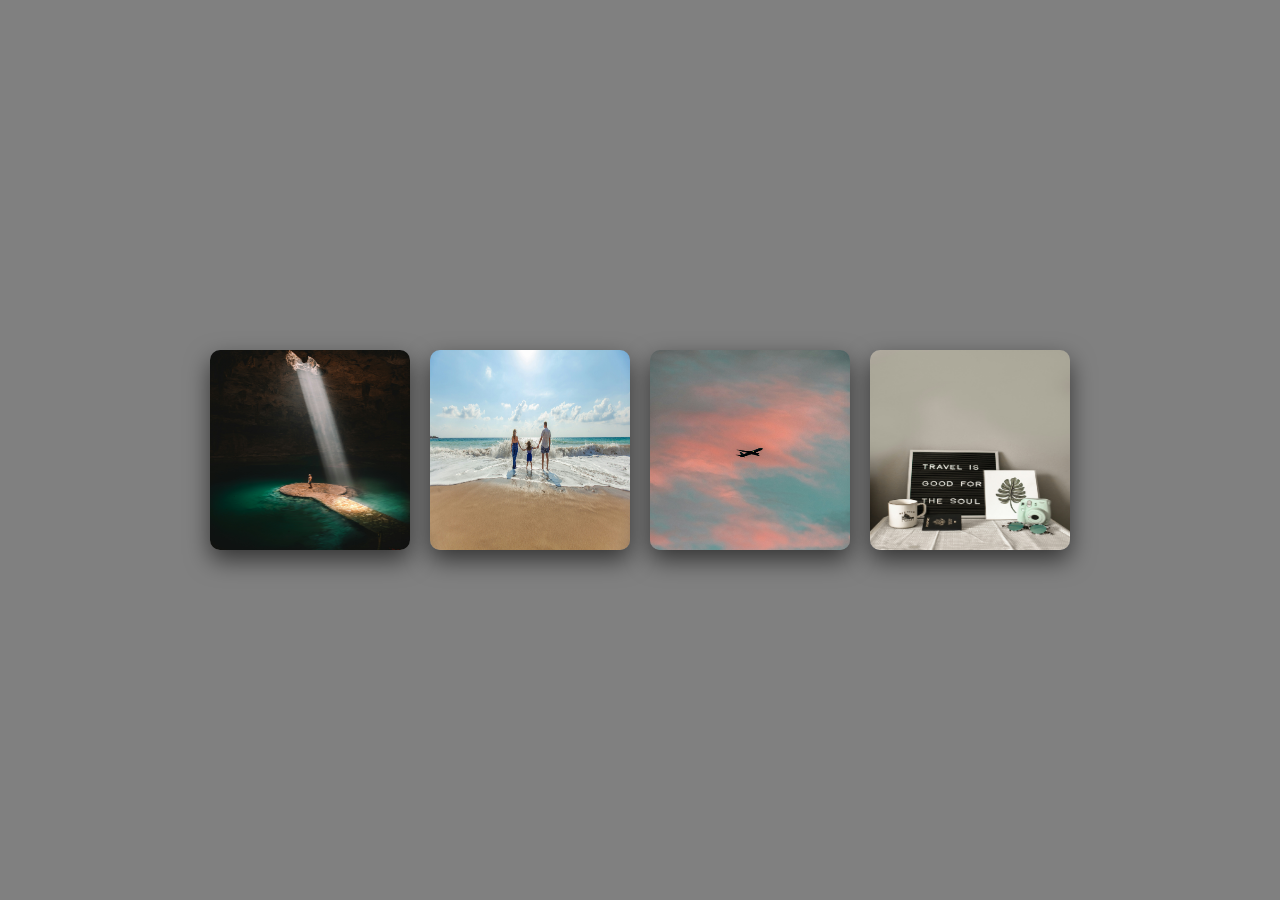
<file: Carousel/index.html>
<!DOCTYPE html>
<html lang="en">
<head>
    <meta charset="UTF-8">
    <meta name="viewport" content="width=device-width, initial-scale=1.0">
    <title>Responsive-images-container</title>
    <link rel="stylesheet" href="style.css">
</head>
<body>
    <div class="image-box">
       <div class="img-border">
        <img src="fall.jpg" alt="image1">
        <img src="image1.jpg" alt="image2">
        <img src="plane.jpg" alt="image3">
        <img src="travel.jpg" alt="image4">
       </div>
    </div>
</body>
</html>
</file>
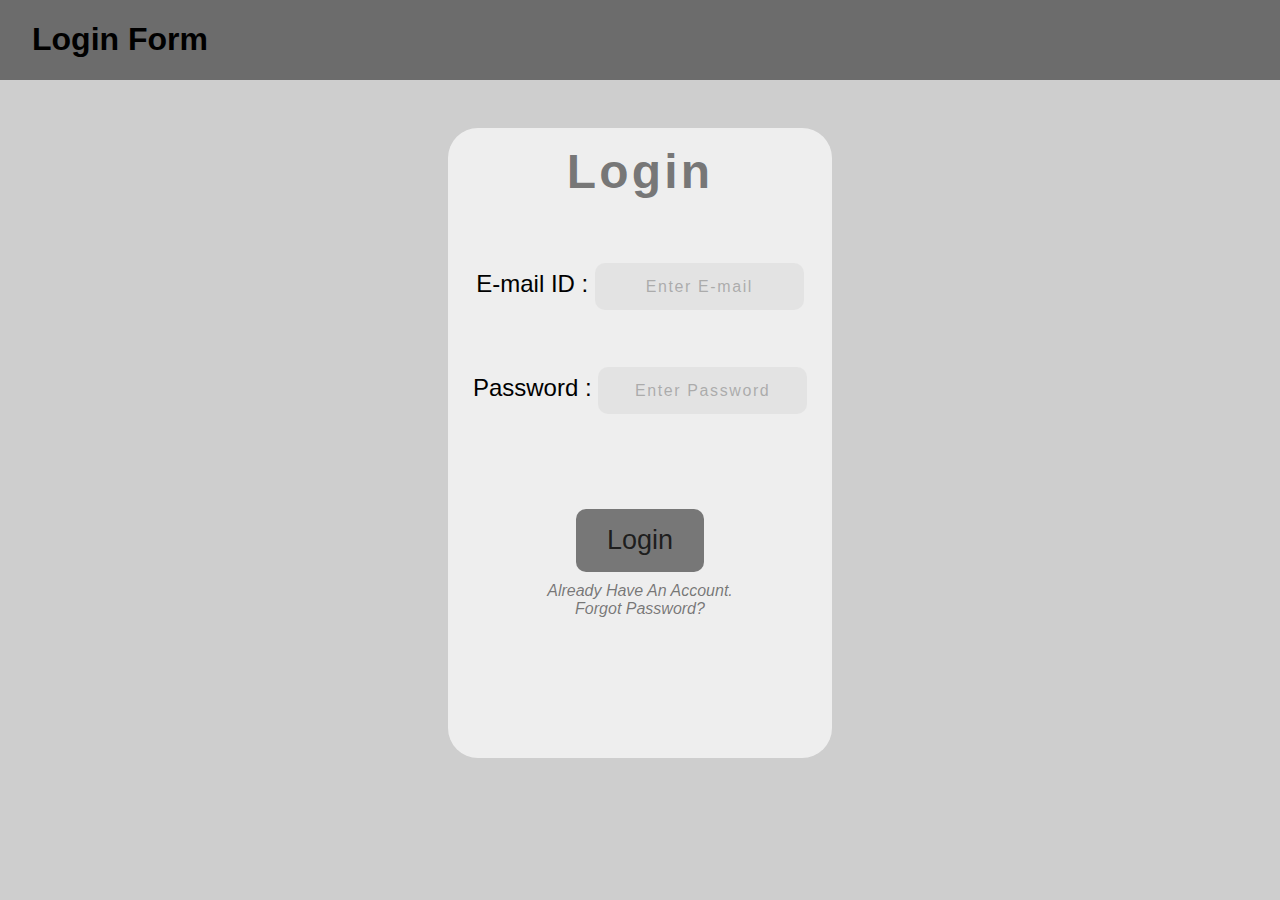
<file: Login-Forms/index.html>
<!DOCTYPE html>
<html lang="en">
<head>
    <meta charset="UTF-8">
    <meta name="viewport" content="width=device-width, initial-scale=1.0">
    <title>Admin Panel</title>
</head>
<style>
    body{
        margin: 0;
        padding: 0;
        font-family: 'Segoe UI', Tahoma, Geneva, Verdana, sans-serif;
    }

    .main-container{
        width: 100%;
        height: 100vh;
        background-color: rgba(66, 65, 66, 0.26);
    }

    .header{
        width: 100%;
        display: flex;
        flex-direction: column;
        background-color: rgba(58, 57, 57, 0.66);
    }

    .header h1{
        padding-left: 2rem;
    }

    .login-form{
        width: 30vw;
        background-color: rgba(254, 253, 253, 0.678);
        height: 70vh;
        margin: 0 auto;
        margin-top: 3rem;
        border-radius: 30px;
    }

    .login-form h1{
        text-align: center;
        padding-top: 1rem;
        color: rgba(58, 57, 57, 0.66);
        font-size: 3rem;
        letter-spacing: 0.2rem;
    }
    
    .mid-content{
        margin-top: 3rem;
        font-size: 1.5rem;
    }

    .input-fields{
        /* padding-bottom: 1rem; */
        border: none;
        border-radius: 10px;
        width: 30vw;
        height: 8vh;
        text-align: center;
        padding: 1rem 0;
    }

    .input-fields input{
        width: 16vw;
        height: 5vh;
        border-radius: 10px;
        border: none;
        text-align: center;
        font-size: 1.08rem;
        background-color: rgba(128, 128, 128, 0.095);
    }

    input::placeholder{
        font-size: 1rem;
        color: rgba(128, 128, 128, 0.566);
        letter-spacing: 0.1rem;
    }

    .btn{
        margin-top: 6vh;
        display: flex;
        justify-content: center;
        align-items: center;
    }

    .btn button{
        width: 10vw;
        height: 7vh;
        border-radius: 10px;
        background-color: rgba(58, 57, 57, 0.66);
        color: rgba(18, 18, 18, 0.895);
        border: none;
        font-size: 3vh;
    }

    .btn button a{
        text-decoration: none;
        color: white;
    }

    .btn button:hover{
        cursor: pointer;
        background-color: rgba(66, 65, 66, 0.532);
        transition: 0.5s;
        color: rgba(51, 51, 51, 0.793);
    }

    .other-options{
        text-align: center;
        padding: 10px;
    }

    .other-options a{
        font-style: italic;
        text-decoration: none;
        color: rgba(58, 57, 57, 0.66);
        margin: 0 10px;
        font-size: 1rem;
    }

    .other-options a:hover{
        color: rgba(0, 0, 0, 0.87);
        transition: 0.5s;
    }

</style>
<body>
    <div class="main-container">
        <div class="header">
            <h1>Login Form</h1>
            <!-- <hr> -->
        </div>
        <div class="login-form">
            <h1>Login</h1>
            <div class="mid-content">
                <div class="input-fields">
                    E-mail ID : <input type="text" name="email_id" id="email_id" placeholder="Enter E-mail">
                </div>
                <div class="input-fields">
                    Password : <input type="password" name="password" id="password" placeholder="Enter Password">
                </div>
            </div>
            <div class="btn">
                <a href="#">
                    <button>Login</button>
                </a>
            </div>
            <div class="other-options">
                <a href="#">Already Have An Account.</a><br>
                <a href="#">Forgot Password?</a><br>
            </div>
        </div>
    </div>
</body>
</html>
</file>
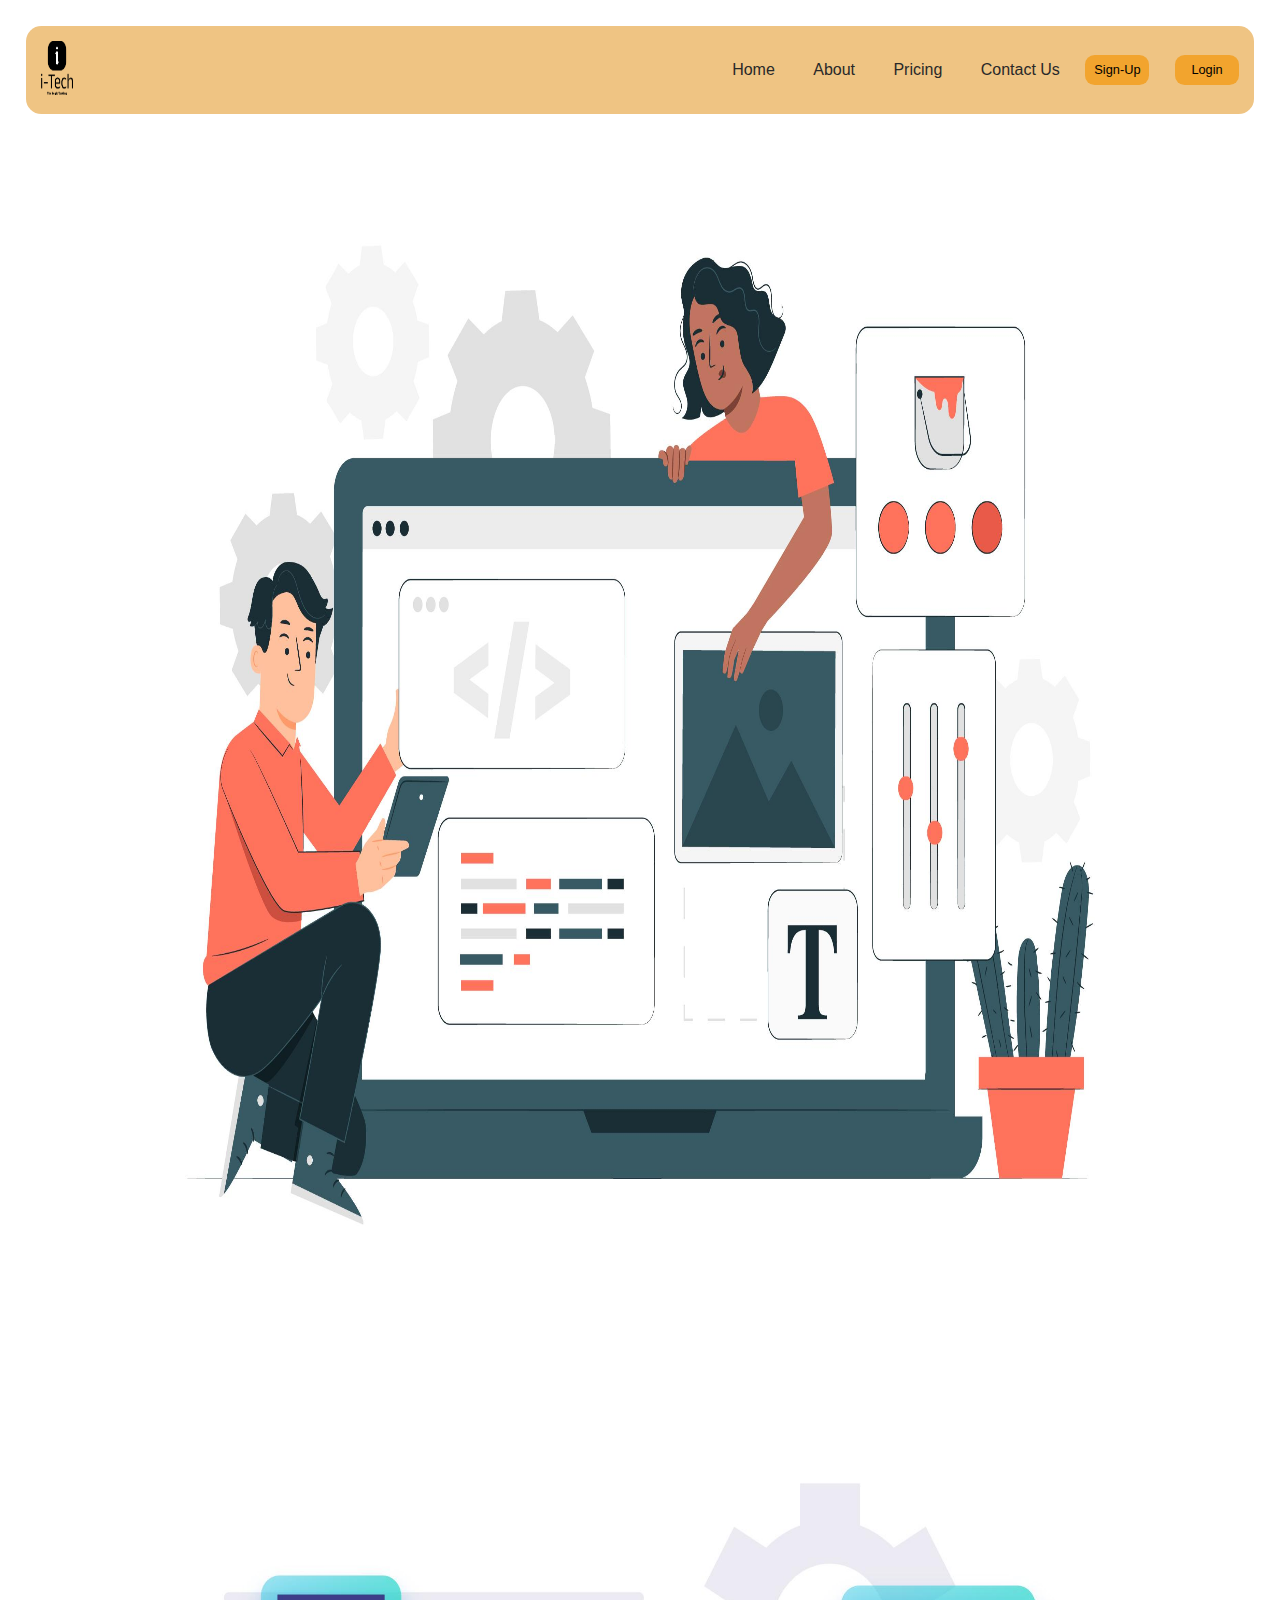
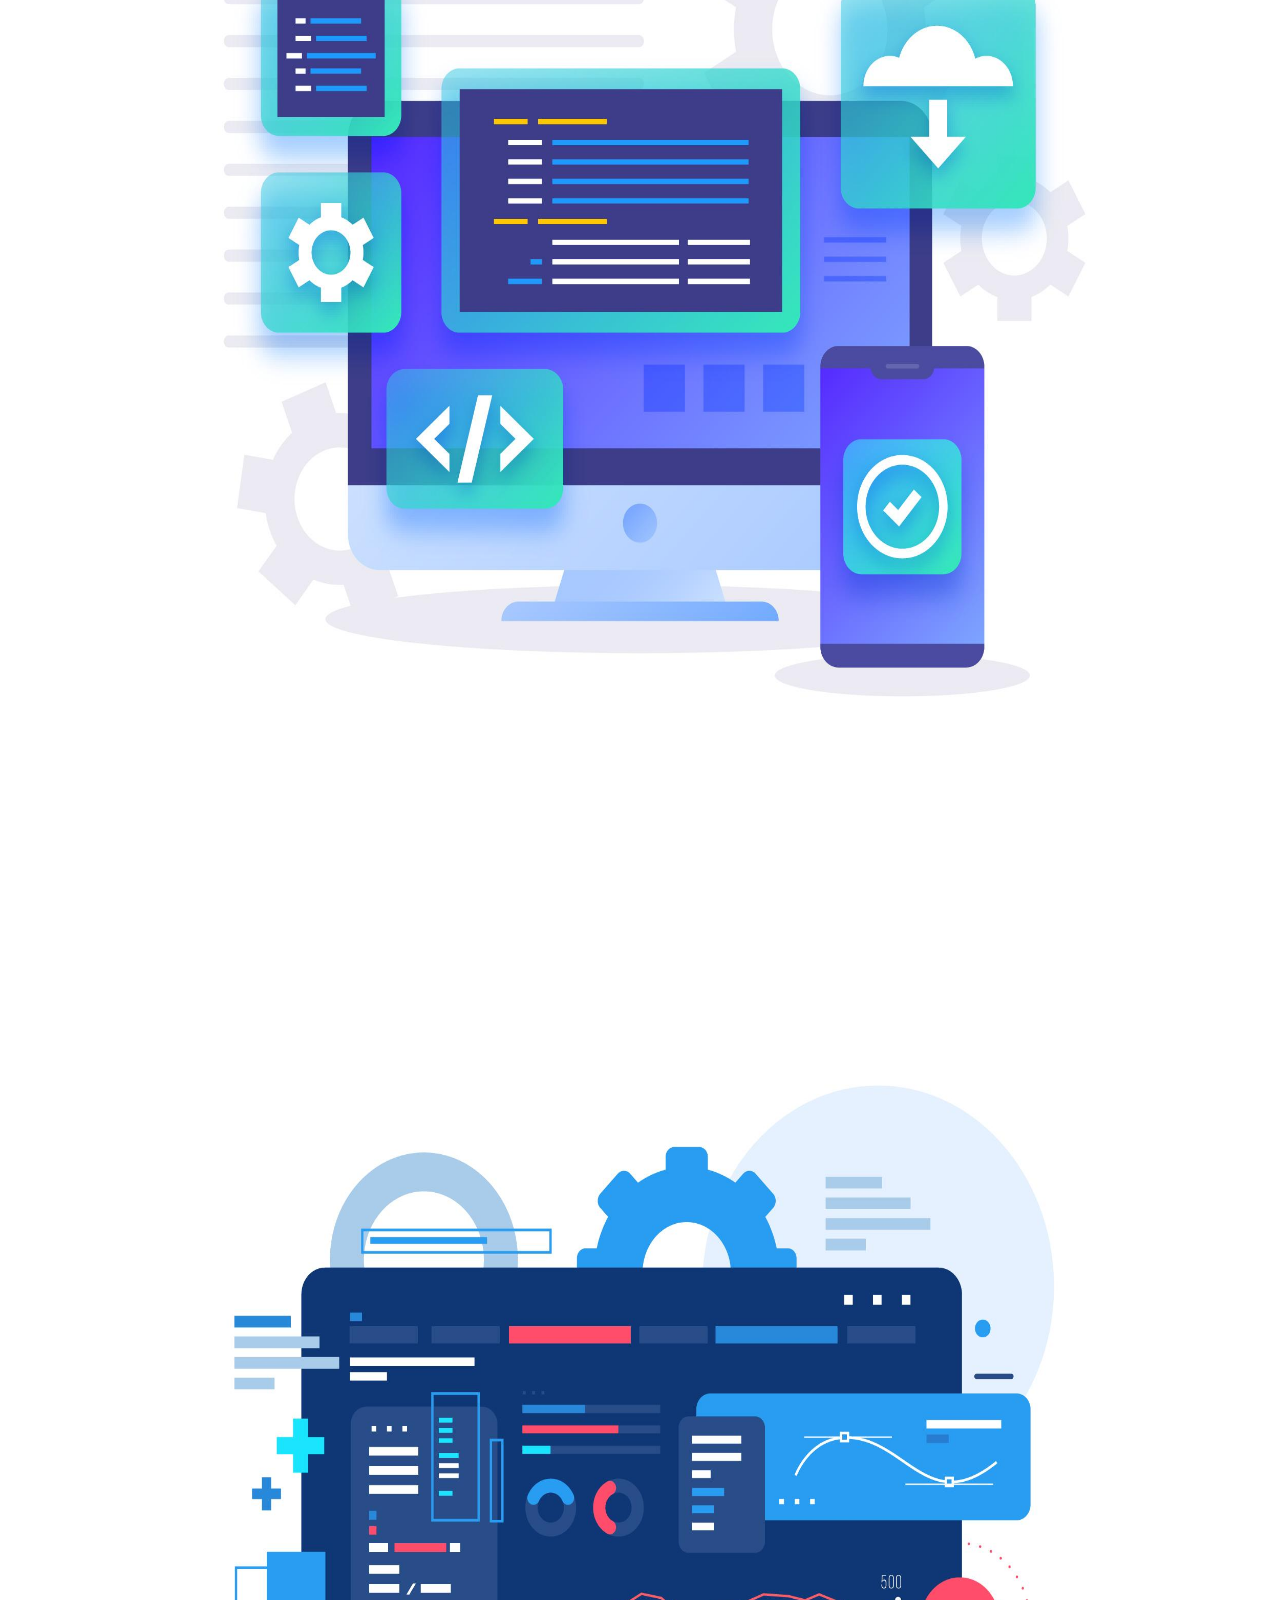
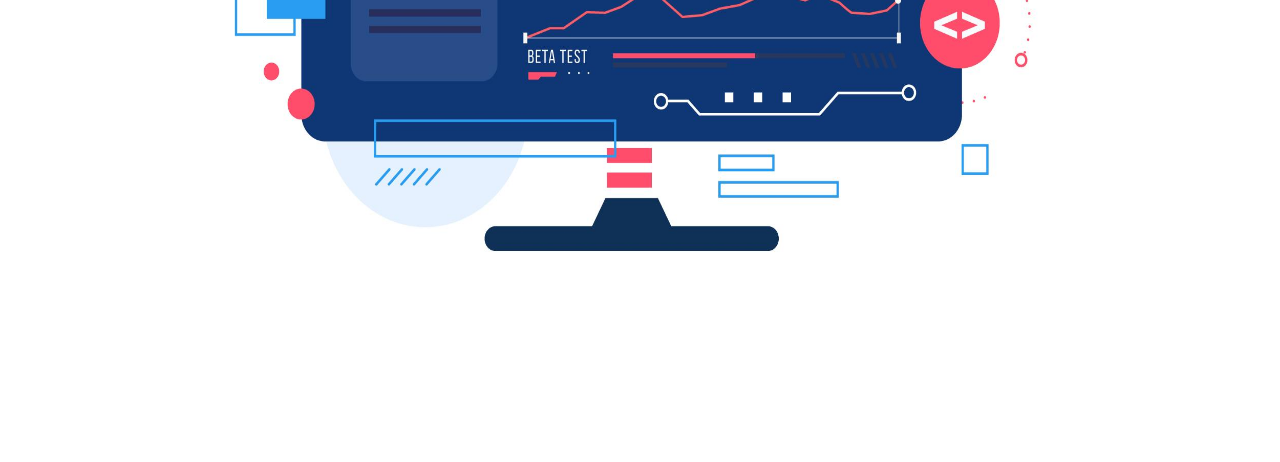
<file: NavBars/Blurred_BackGround_Navbar.html>
<!DOCTYPE html>
<html lang="en">
<head>
    <meta charset="UTF-8">
    <meta name="viewport" content="width=device-width, initial-scale=1.0">
    <title>Navigation-1</title>
    <link rel="stylesheet" href="Blurred_BackGround_Navbar.css">
</head>
<body>
    <div class="main-container">
        <nav id="main-nav">
            <div class="logo">
                <img src="i-tech-png.png" alt="i-Tech">
            </div>
            <div class="nav-links">
                <ul>
                    <li><a href="#">Home</a></li>
                    <li><a href="#">About</a></li>
                    <li><a href="#">Pricing</a></li>
                    <li><a href="#">Contact Us</a></li>
                </ul>
                    <button>Sign-Up</button>
                    <button>Login</button>
            </div>
        </nav>
        
<!-- Background Images -->

        <div id="bg-image">
            <img src="5995345.jpg" alt="">
            <img src="4380747.jpg" alt="">
            <img src="4421964.jpg" alt="">
        </div>
    </div>
</body>
</html>
</file>
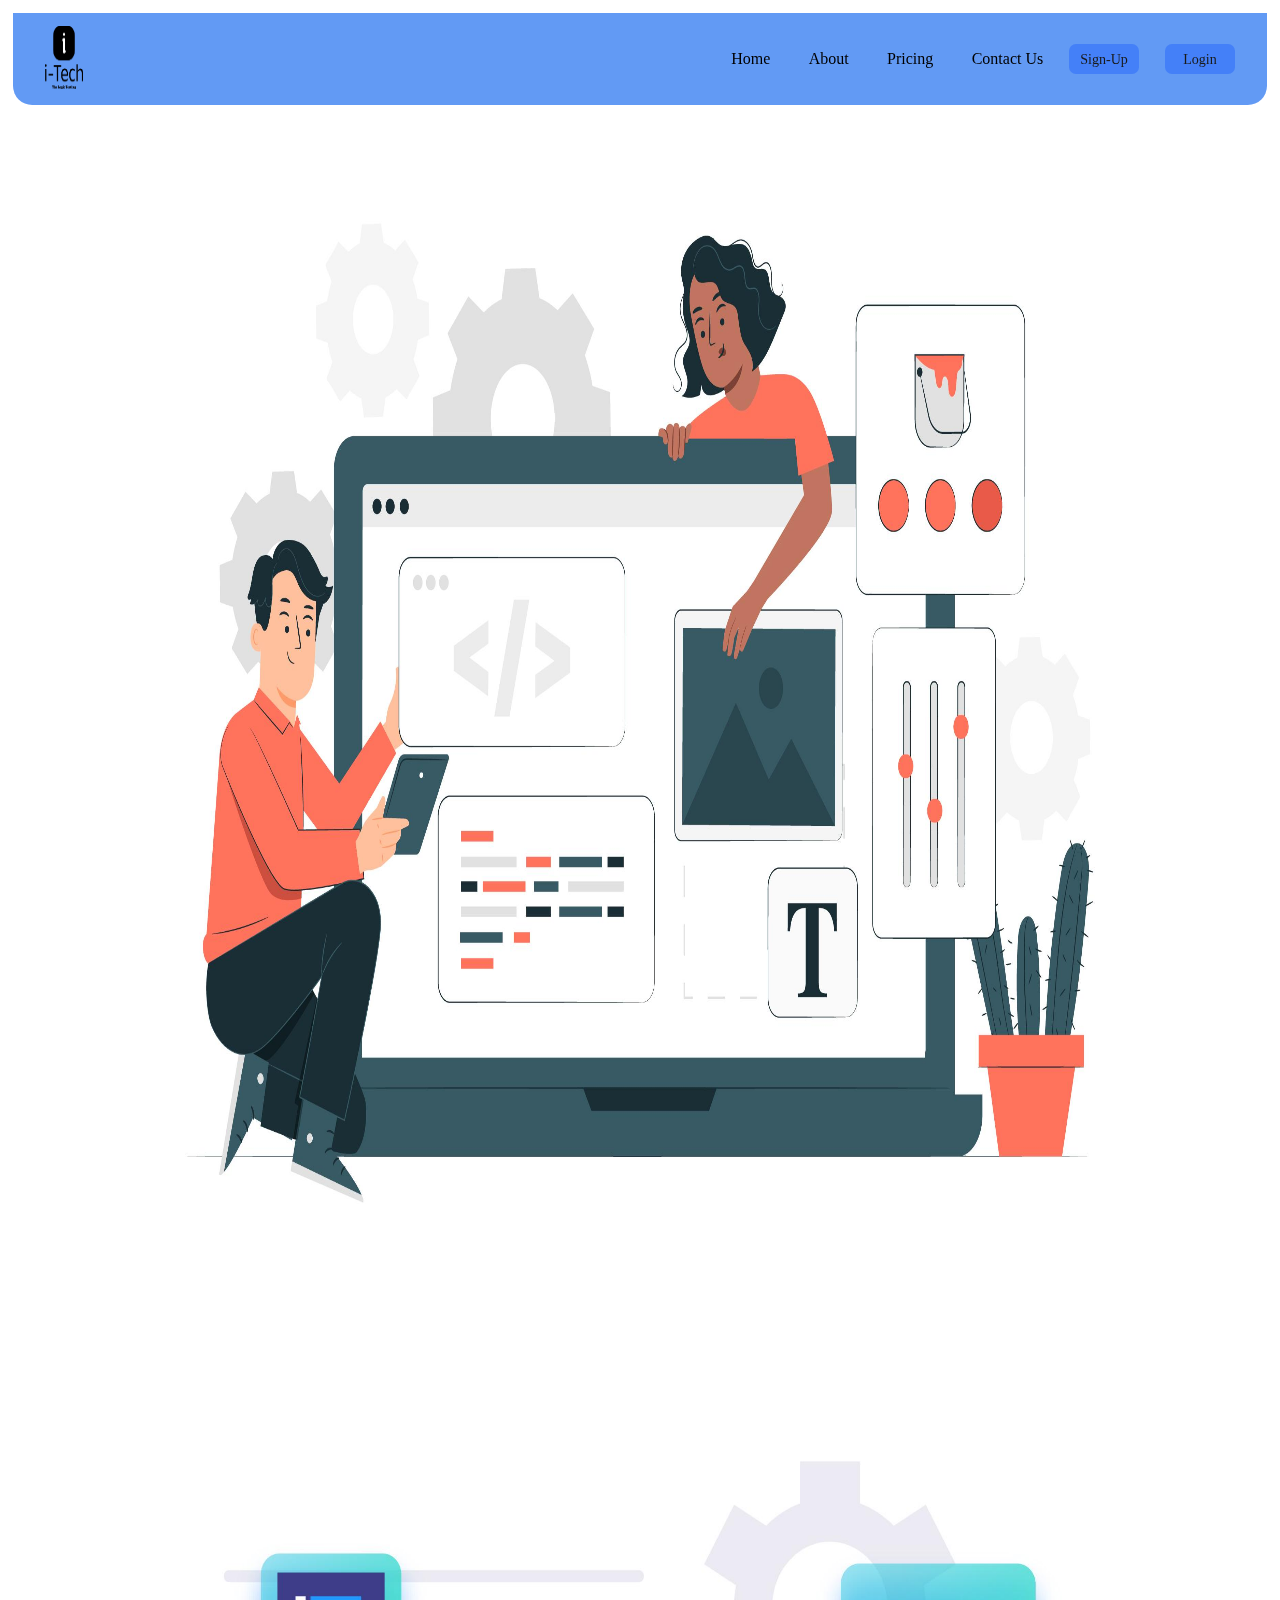
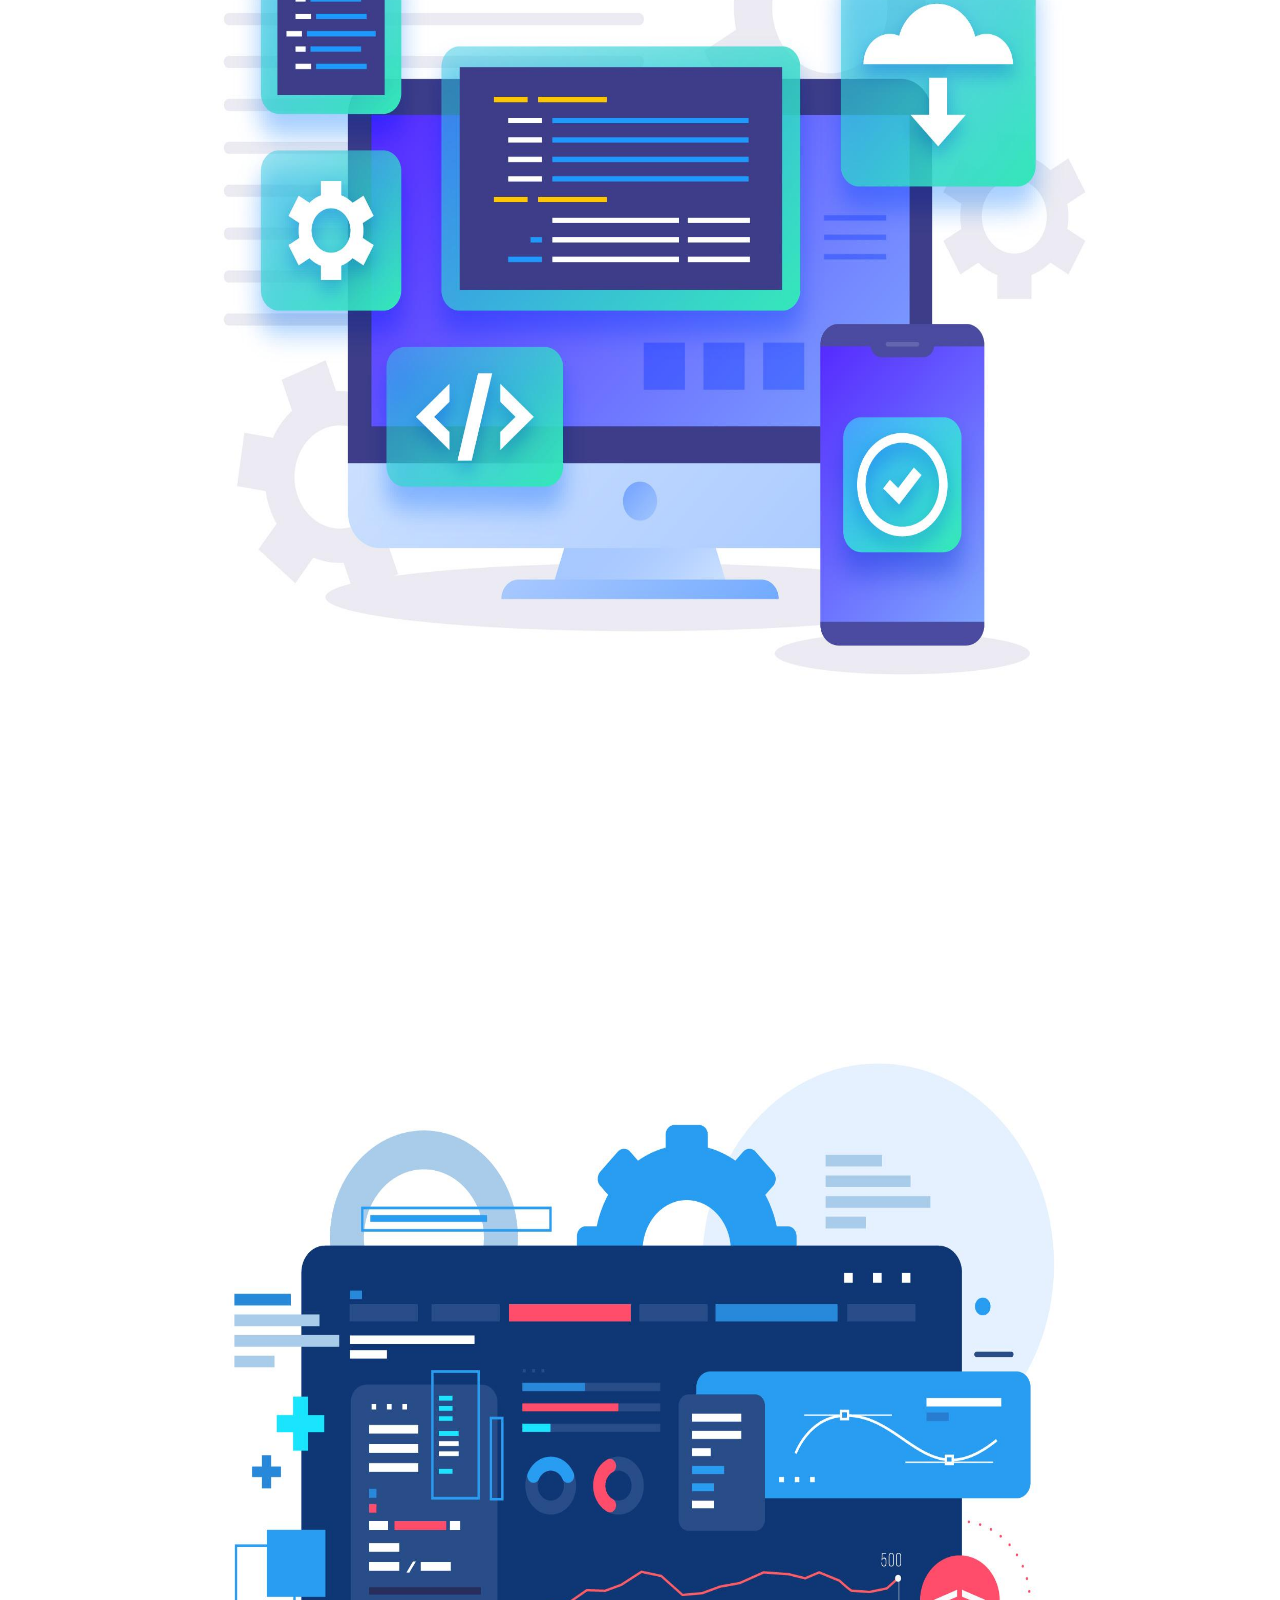
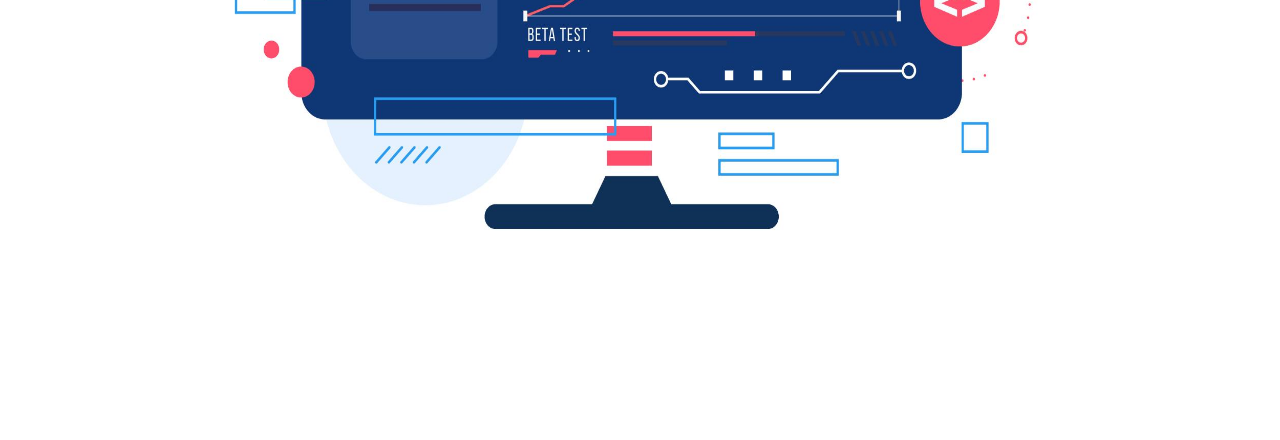
<file: NavBars/Sticky_BackGround_Blur_Navbar.html>
<!DOCTYPE html>
<html lang="en">
<head>
    <meta charset="UTF-8">
    <meta name="viewport" content="width=device-width, initial-scale=1.0">
    <title>Navigation-1</title>
    <link rel="stylesheet" href="Sticky_BackGround_Blur_Navbar.css">
</head>
<body>
    <div class="main-container">
        <nav id="main-nav">
            <div class="logo">
                <img src="i-tech-png.png" alt="i-Tech">
            </div>
            <div class="nav-links">
                <ul>
                    <li><a href="#">Home</a></li>
                    <li><a href="#">About</a></li>
                    <li><a href="#">Pricing</a></li>
                    <li><a href="#">Contact Us</a></li>
                </ul>
                    <button>Sign-Up</button>
                    <button>Login</button>
            </div>
        </nav>
        
<!-- Background Images -->

        <div id="bg-image">
            <img src="5995345.jpg" alt="">
            <img src="4380747.jpg" alt="">
            <img src="4421964.jpg" alt="">
        </div>
    </div>
</body>
</html>
</file>
<file: Carousel/style.css>
*{
    margin: 0%;
    padding: 0%;
    font-family: 'Segoe UI', Tahoma, Geneva, Verdana, sans-serif;
    box-sizing: border-box;
}

body{
    height: 100%;
    background-color: gray;
}

.image-box{
    width: 100%;
    
    background-attachment: fixed;
    background-repeat: no-repeat;
    height: 100vh;
    background-size: cover;
    display: flex;
    justify-content: center;
    align-items: center;
    flex-wrap: wrap;
}

.img-border{
    /* width: 100%;
    height: 50%; */
    display: flex;
    justify-content: center;
    align-items: center;
    flex-wrap: wrap;
}

img{
    object-fit: fill;
    width: 200px;
    height: 200px;
    /* border: 2px solid rgb(0, 0, 0); */
    border-radius: 10px;
    margin: 10px;
    transition: 0.5s;
    box-shadow: 0 10px 25px rgba(0, 0, 0,.6);
    text-align: center;
}

img:hover{
    transform: scale(1.1);
    cursor: pointer;
    transition: 0.2s;
    border: 1px solid rgb(11, 11, 11);
}


@media screen and (max-width: 768px) {
    .image-box {
        flex-direction: column;
        height: auto;
        padding: 20px 10px;
    }
}
</file>
<file: NavBars/Blurred_BackGround_Navbar.css>
*{
    padding: 0%;
    margin: 0%;
    box-sizing: border-box;
    font-family: 'Segoe UI', Tahoma, Geneva, Verdana, sans-serif;
}

body{
    /* background-color: rgb(80, 148, 207); */
    height: 100%;
    width: 100%;
}

nav{
    background-color: rgb(239, 196, 131);
    /* backdrop-filter: blur(50px); */
    padding: 1.20vw;
    border-radius: 1.2vw;
    -webkit-border-radius: 1.2vw;
    -moz-border-radius: 1.2vw;
    -ms-border-radius: 1.2vw;
    -o-border-radius: 1.2vw;
    top: 2vw;
    position: sticky;
}

#main-nav{
    display: flex;
    align-items: center;
    justify-content: space-between;
    margin: 2vw 2vw;
}

.logo{
    align-items: center;
    justify-content: center;
}

.logo img{
    height: 6vh;
    width: 2.50vw;
}

.circle{
    height: 25px;
    width: 25px;
    background-color: black;
    border-radius: 50%;
    -webkit-border-radius: 50%;
    -moz-border-radius: 50%;
    -ms-border-radius: 50%;
    -o-border-radius: 50%;
}

.nav-links{
    display: flex;
    gap: 2vw;
    align-items: center;
    justify-content: center;
}

.nav-links ul{
    font-weight: 400;
    /* margin-top: 4px; */
    display: flex;
    gap: 3vw;
    font-size: 1.25vw;
}

.nav-links ul li{
    list-style: none;
}

.nav-links ul li a{
    color: rgb(41, 41, 41);
    text-decoration: none;
}

.nav-links ul li a:hover{
    color: black;
}

/* Navbar Buttons */

button{
    align-items: center;
    justify-content: center;
    width: 5vw;
    padding: 0.60vw;
    border: none;
    background-color: rgb(242, 164, 46);
    /*overflow: hidden;
    */border-radius: 0.75vw;
    font-weight: 500;
    font-size: 1vw;
    text-decoration: none;
    color: black;
    cursor: pointer;
    -webkit-border-radius: 0.75vw;
    -moz-border-radius: 0.75vw;
    -ms-border-radius: 0.75vw;
    -o-border-radius: 0.75vw;
}

button:hover{
    background-color: rgb(251, 205, 119);
    color: rgb(16, 15, 15);
}

/* Background parallax effect with Image */

#bg-image{
    width: 100%;
    height: 100%;
    text-align: center;
}

#bg-image img{
    width: 80vw;
    height: 130vh;
    background-repeat: no-repeat;
    background-size: cover;
    background-attachment: scroll;
}

@media screen and (min-width: 320px) and (max-width: 426px) {
    nav{
        padding: 2vw;
    }
    
    #main-nav{
        margin: 0.50vw;
        padding: 1.50vw;
    }
    
    .logo img{
        height: 4.25vh;
        width: 4vw;
    }
    
    .nav-links ul{
        gap: 3vw;
        font-size: 2vw;
    }
    
    button{
        width: 10vw;
        padding: 1.25vw;
        font-size: 2vw;
        border-radius: 4px;
        -webkit-border-radius: 4px;
        -moz-border-radius: 4px;
        -ms-border-radius: 4px;
        -o-border-radius: 4px;
    }
}
</file>
<file: NavBars/Sticky_BackGround_Blur_Navbar.css>
*{
    padding: 0%;
    margin: 0%;
    box-sizing: border-box;
    font-family: 'Segoe UI';
}

body{
    /* background-color: rgb(80, 148, 207); */
    height: 100%;
    width: 100%;
}

nav{
    background-color: rgba(22, 105, 239, 0.674);
    backdrop-filter: blur(20px);
    padding: 1.20vw;
    border-radius: 0vw 0vw 1.50vw 1.50vw;
    top: 0;
    position: sticky;   
}

#main-nav{
    display: flex;
    align-items: center;
    justify-content: space-between;
    margin: 1vw 1vw;
    padding: 1vw 2.50vw;
}

.logo{
    align-items: center;
    justify-content: center;
    cursor: pointer;
}

.logo img{
    height: 7vh;
    width: 3vw;
}

.nav-links{
    display: flex;
    gap: 2vw;
    align-items: center;
    justify-content: center;
}

.nav-links ul{
    font-weight: 400;
    /* margin-top: 4px; */
    display: flex;
    gap: 3vw;
    font-size: 1.25vw;
}

.nav-links ul li{
    list-style: none;
}

.nav-links ul li a{
    /* color: rgb(4, 40, 133); */
    color: black;
    text-decoration: none;
}

.nav-links ul li a:hover{
    color: rgb(25, 53, 167);
}

/* Navbar Buttons */

button{
    align-items: center;
    justify-content: center;
    width: 5.50vw;
    padding: 0.50vw;
    border: none;
    background-color: rgb(68, 128, 248);
    border-radius: 0.55vw;
    font-weight: 500;
    font-size: 1.10vw;
    text-decoration: none;
    color: rgb(25, 25, 25);
    cursor: pointer;
    -webkit-border-radius: 0.55vw;
    -moz-border-radius: 0.55vw;
    -ms-border-radius: 0.55vw;
    -o-border-radius: 0.55vw;
}

button:hover{
    background-color: rgb(57, 122, 251);
    color: rgb(0, 51, 255);
}

/* Background parallax effect with Image */

#bg-image{
    width: 100%;
    height: 100%;
    text-align: center;
}

#bg-image img{
    width: 80vw;
    height: 130vh;
    background-repeat: no-repeat;
    background-size: cover;
    background-attachment: scroll;
}

/* Responsive for Mobile Devices */

@media screen and (min-width: 320px) and (max-width: 426px) {
    nav{
        padding: 2vw;
    }
    
    #main-nav{
        margin: 0.50vw;
        padding: 1.50vw;
    }
    
    .logo img{
        height: 4.25vh;
        width: 4vw;
    }
    
    .nav-links ul{
        gap: 3vw;
        font-size: 2vw;
    }
    
    button{
        width: 10vw;
        padding: 1.25vw;
        font-size: 2vw;
        border-radius: 4px;
        -webkit-border-radius: 4px;
        -moz-border-radius: 4px;
        -ms-border-radius: 4px;
        -o-border-radius: 4px;
    }
}
</file>
